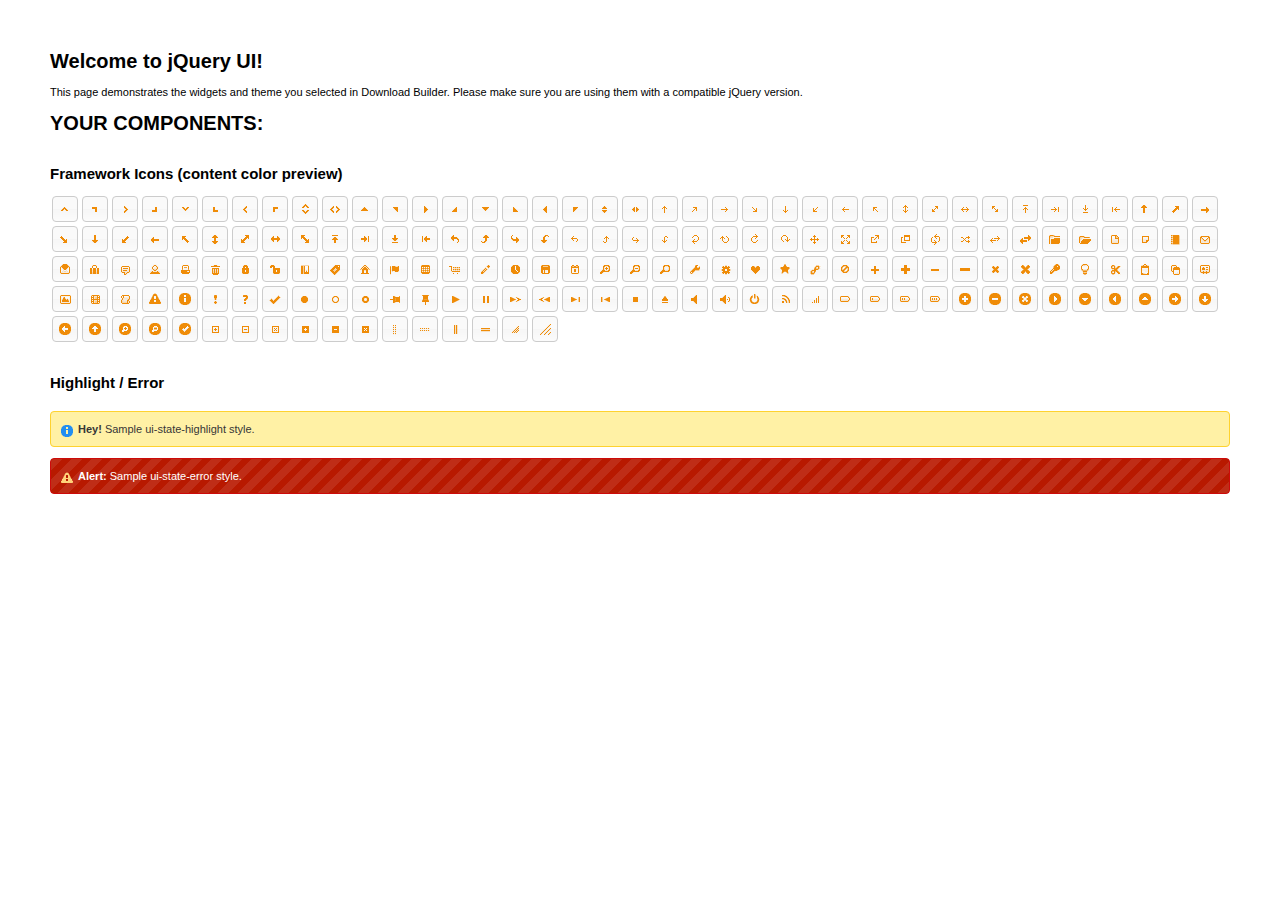
<file: demo/jquery/index.html>
<!doctype html>
<html lang="us">
<head>
	<meta charset="utf-8">
	<title>jQuery UI Example Page</title>
	<link href="jquery-ui.css" rel="stylesheet">
	<style>
	body{
		font: 62.5% "Trebuchet MS", sans-serif;
		margin: 50px;
	}
	.demoHeaders {
		margin-top: 2em;
	}
	#dialog-link {
		padding: .4em 1em .4em 20px;
		text-decoration: none;
		position: relative;
	}
	#dialog-link span.ui-icon {
		margin: 0 5px 0 0;
		position: absolute;
		left: .2em;
		top: 50%;
		margin-top: -8px;
	}
	#icons {
		margin: 0;
		padding: 0;
	}
	#icons li {
		margin: 2px;
		position: relative;
		padding: 4px 0;
		cursor: pointer;
		float: left;
		list-style: none;
	}
	#icons span.ui-icon {
		float: left;
		margin: 0 4px;
	}
	.fakewindowcontain .ui-widget-overlay {
		position: absolute;
	}
	select {
		width: 200px;
	}
	</style>
</head>
<body>

<h1>Welcome to jQuery UI!</h1>

<div class="ui-widget">
	<p>This page demonstrates the widgets and theme you selected in Download Builder. Please make sure you are using them with a compatible jQuery version.</p>
</div>

<h1>YOUR COMPONENTS:</h1>












<h2 class="demoHeaders">Framework Icons (content color preview)</h2>
<ul id="icons" class="ui-widget ui-helper-clearfix">
	<li class="ui-state-default ui-corner-all" title=".ui-icon-carat-1-n"><span class="ui-icon ui-icon-carat-1-n"></span></li>
	<li class="ui-state-default ui-corner-all" title=".ui-icon-carat-1-ne"><span class="ui-icon ui-icon-carat-1-ne"></span></li>
	<li class="ui-state-default ui-corner-all" title=".ui-icon-carat-1-e"><span class="ui-icon ui-icon-carat-1-e"></span></li>
	<li class="ui-state-default ui-corner-all" title=".ui-icon-carat-1-se"><span class="ui-icon ui-icon-carat-1-se"></span></li>
	<li class="ui-state-default ui-corner-all" title=".ui-icon-carat-1-s"><span class="ui-icon ui-icon-carat-1-s"></span></li>
	<li class="ui-state-default ui-corner-all" title=".ui-icon-carat-1-sw"><span class="ui-icon ui-icon-carat-1-sw"></span></li>
	<li class="ui-state-default ui-corner-all" title=".ui-icon-carat-1-w"><span class="ui-icon ui-icon-carat-1-w"></span></li>
	<li class="ui-state-default ui-corner-all" title=".ui-icon-carat-1-nw"><span class="ui-icon ui-icon-carat-1-nw"></span></li>
	<li class="ui-state-default ui-corner-all" title=".ui-icon-carat-2-n-s"><span class="ui-icon ui-icon-carat-2-n-s"></span></li>
	<li class="ui-state-default ui-corner-all" title=".ui-icon-carat-2-e-w"><span class="ui-icon ui-icon-carat-2-e-w"></span></li>
	<li class="ui-state-default ui-corner-all" title=".ui-icon-triangle-1-n"><span class="ui-icon ui-icon-triangle-1-n"></span></li>
	<li class="ui-state-default ui-corner-all" title=".ui-icon-triangle-1-ne"><span class="ui-icon ui-icon-triangle-1-ne"></span></li>
	<li class="ui-state-default ui-corner-all" title=".ui-icon-triangle-1-e"><span class="ui-icon ui-icon-triangle-1-e"></span></li>
	<li class="ui-state-default ui-corner-all" title=".ui-icon-triangle-1-se"><span class="ui-icon ui-icon-triangle-1-se"></span></li>
	<li class="ui-state-default ui-corner-all" title=".ui-icon-triangle-1-s"><span class="ui-icon ui-icon-triangle-1-s"></span></li>
	<li class="ui-state-default ui-corner-all" title=".ui-icon-triangle-1-sw"><span class="ui-icon ui-icon-triangle-1-sw"></span></li>
	<li class="ui-state-default ui-corner-all" title=".ui-icon-triangle-1-w"><span class="ui-icon ui-icon-triangle-1-w"></span></li>
	<li class="ui-state-default ui-corner-all" title=".ui-icon-triangle-1-nw"><span class="ui-icon ui-icon-triangle-1-nw"></span></li>
	<li class="ui-state-default ui-corner-all" title=".ui-icon-triangle-2-n-s"><span class="ui-icon ui-icon-triangle-2-n-s"></span></li>
	<li class="ui-state-default ui-corner-all" title=".ui-icon-triangle-2-e-w"><span class="ui-icon ui-icon-triangle-2-e-w"></span></li>
	<li class="ui-state-default ui-corner-all" title=".ui-icon-arrow-1-n"><span class="ui-icon ui-icon-arrow-1-n"></span></li>
	<li class="ui-state-default ui-corner-all" title=".ui-icon-arrow-1-ne"><span class="ui-icon ui-icon-arrow-1-ne"></span></li>
	<li class="ui-state-default ui-corner-all" title=".ui-icon-arrow-1-e"><span class="ui-icon ui-icon-arrow-1-e"></span></li>
	<li class="ui-state-default ui-corner-all" title=".ui-icon-arrow-1-se"><span class="ui-icon ui-icon-arrow-1-se"></span></li>
	<li class="ui-state-default ui-corner-all" title=".ui-icon-arrow-1-s"><span class="ui-icon ui-icon-arrow-1-s"></span></li>
	<li class="ui-state-default ui-corner-all" title=".ui-icon-arrow-1-sw"><span class="ui-icon ui-icon-arrow-1-sw"></span></li>
	<li class="ui-state-default ui-corner-all" title=".ui-icon-arrow-1-w"><span class="ui-icon ui-icon-arrow-1-w"></span></li>
	<li class="ui-state-default ui-corner-all" title=".ui-icon-arrow-1-nw"><span class="ui-icon ui-icon-arrow-1-nw"></span></li>
	<li class="ui-state-default ui-corner-all" title=".ui-icon-arrow-2-n-s"><span class="ui-icon ui-icon-arrow-2-n-s"></span></li>
	<li class="ui-state-default ui-corner-all" title=".ui-icon-arrow-2-ne-sw"><span class="ui-icon ui-icon-arrow-2-ne-sw"></span></li>
	<li class="ui-state-default ui-corner-all" title=".ui-icon-arrow-2-e-w"><span class="ui-icon ui-icon-arrow-2-e-w"></span></li>
	<li class="ui-state-default ui-corner-all" title=".ui-icon-arrow-2-se-nw"><span class="ui-icon ui-icon-arrow-2-se-nw"></span></li>
	<li class="ui-state-default ui-corner-all" title=".ui-icon-arrowstop-1-n"><span class="ui-icon ui-icon-arrowstop-1-n"></span></li>
	<li class="ui-state-default ui-corner-all" title=".ui-icon-arrowstop-1-e"><span class="ui-icon ui-icon-arrowstop-1-e"></span></li>
	<li class="ui-state-default ui-corner-all" title=".ui-icon-arrowstop-1-s"><span class="ui-icon ui-icon-arrowstop-1-s"></span></li>
	<li class="ui-state-default ui-corner-all" title=".ui-icon-arrowstop-1-w"><span class="ui-icon ui-icon-arrowstop-1-w"></span></li>
	<li class="ui-state-default ui-corner-all" title=".ui-icon-arrowthick-1-n"><span class="ui-icon ui-icon-arrowthick-1-n"></span></li>
	<li class="ui-state-default ui-corner-all" title=".ui-icon-arrowthick-1-ne"><span class="ui-icon ui-icon-arrowthick-1-ne"></span></li>
	<li class="ui-state-default ui-corner-all" title=".ui-icon-arrowthick-1-e"><span class="ui-icon ui-icon-arrowthick-1-e"></span></li>
	<li class="ui-state-default ui-corner-all" title=".ui-icon-arrowthick-1-se"><span class="ui-icon ui-icon-arrowthick-1-se"></span></li>
	<li class="ui-state-default ui-corner-all" title=".ui-icon-arrowthick-1-s"><span class="ui-icon ui-icon-arrowthick-1-s"></span></li>
	<li class="ui-state-default ui-corner-all" title=".ui-icon-arrowthick-1-sw"><span class="ui-icon ui-icon-arrowthick-1-sw"></span></li>
	<li class="ui-state-default ui-corner-all" title=".ui-icon-arrowthick-1-w"><span class="ui-icon ui-icon-arrowthick-1-w"></span></li>
	<li class="ui-state-default ui-corner-all" title=".ui-icon-arrowthick-1-nw"><span class="ui-icon ui-icon-arrowthick-1-nw"></span></li>
	<li class="ui-state-default ui-corner-all" title=".ui-icon-arrowthick-2-n-s"><span class="ui-icon ui-icon-arrowthick-2-n-s"></span></li>
	<li class="ui-state-default ui-corner-all" title=".ui-icon-arrowthick-2-ne-sw"><span class="ui-icon ui-icon-arrowthick-2-ne-sw"></span></li>
	<li class="ui-state-default ui-corner-all" title=".ui-icon-arrowthick-2-e-w"><span class="ui-icon ui-icon-arrowthick-2-e-w"></span></li>
	<li class="ui-state-default ui-corner-all" title=".ui-icon-arrowthick-2-se-nw"><span class="ui-icon ui-icon-arrowthick-2-se-nw"></span></li>
	<li class="ui-state-default ui-corner-all" title=".ui-icon-arrowthickstop-1-n"><span class="ui-icon ui-icon-arrowthickstop-1-n"></span></li>
	<li class="ui-state-default ui-corner-all" title=".ui-icon-arrowthickstop-1-e"><span class="ui-icon ui-icon-arrowthickstop-1-e"></span></li>
	<li class="ui-state-default ui-corner-all" title=".ui-icon-arrowthickstop-1-s"><span class="ui-icon ui-icon-arrowthickstop-1-s"></span></li>
	<li class="ui-state-default ui-corner-all" title=".ui-icon-arrowthickstop-1-w"><span class="ui-icon ui-icon-arrowthickstop-1-w"></span></li>
	<li class="ui-state-default ui-corner-all" title=".ui-icon-arrowreturnthick-1-w"><span class="ui-icon ui-icon-arrowreturnthick-1-w"></span></li>
	<li class="ui-state-default ui-corner-all" title=".ui-icon-arrowreturnthick-1-n"><span class="ui-icon ui-icon-arrowreturnthick-1-n"></span></li>
	<li class="ui-state-default ui-corner-all" title=".ui-icon-arrowreturnthick-1-e"><span class="ui-icon ui-icon-arrowreturnthick-1-e"></span></li>
	<li class="ui-state-default ui-corner-all" title=".ui-icon-arrowreturnthick-1-s"><span class="ui-icon ui-icon-arrowreturnthick-1-s"></span></li>
	<li class="ui-state-default ui-corner-all" title=".ui-icon-arrowreturn-1-w"><span class="ui-icon ui-icon-arrowreturn-1-w"></span></li>
	<li class="ui-state-default ui-corner-all" title=".ui-icon-arrowreturn-1-n"><span class="ui-icon ui-icon-arrowreturn-1-n"></span></li>
	<li class="ui-state-default ui-corner-all" title=".ui-icon-arrowreturn-1-e"><span class="ui-icon ui-icon-arrowreturn-1-e"></span></li>
	<li class="ui-state-default ui-corner-all" title=".ui-icon-arrowreturn-1-s"><span class="ui-icon ui-icon-arrowreturn-1-s"></span></li>
	<li class="ui-state-default ui-corner-all" title=".ui-icon-arrowrefresh-1-w"><span class="ui-icon ui-icon-arrowrefresh-1-w"></span></li>
	<li class="ui-state-default ui-corner-all" title=".ui-icon-arrowrefresh-1-n"><span class="ui-icon ui-icon-arrowrefresh-1-n"></span></li>
	<li class="ui-state-default ui-corner-all" title=".ui-icon-arrowrefresh-1-e"><span class="ui-icon ui-icon-arrowrefresh-1-e"></span></li>
	<li class="ui-state-default ui-corner-all" title=".ui-icon-arrowrefresh-1-s"><span class="ui-icon ui-icon-arrowrefresh-1-s"></span></li>
	<li class="ui-state-default ui-corner-all" title=".ui-icon-arrow-4"><span class="ui-icon ui-icon-arrow-4"></span></li>
	<li class="ui-state-default ui-corner-all" title=".ui-icon-arrow-4-diag"><span class="ui-icon ui-icon-arrow-4-diag"></span></li>
	<li class="ui-state-default ui-corner-all" title=".ui-icon-extlink"><span class="ui-icon ui-icon-extlink"></span></li>
	<li class="ui-state-default ui-corner-all" title=".ui-icon-newwin"><span class="ui-icon ui-icon-newwin"></span></li>
	<li class="ui-state-default ui-corner-all" title=".ui-icon-refresh"><span class="ui-icon ui-icon-refresh"></span></li>
	<li class="ui-state-default ui-corner-all" title=".ui-icon-shuffle"><span class="ui-icon ui-icon-shuffle"></span></li>
	<li class="ui-state-default ui-corner-all" title=".ui-icon-transfer-e-w"><span class="ui-icon ui-icon-transfer-e-w"></span></li>
	<li class="ui-state-default ui-corner-all" title=".ui-icon-transferthick-e-w"><span class="ui-icon ui-icon-transferthick-e-w"></span></li>
	<li class="ui-state-default ui-corner-all" title=".ui-icon-folder-collapsed"><span class="ui-icon ui-icon-folder-collapsed"></span></li>
	<li class="ui-state-default ui-corner-all" title=".ui-icon-folder-open"><span class="ui-icon ui-icon-folder-open"></span></li>
	<li class="ui-state-default ui-corner-all" title=".ui-icon-document"><span class="ui-icon ui-icon-document"></span></li>
	<li class="ui-state-default ui-corner-all" title=".ui-icon-document-b"><span class="ui-icon ui-icon-document-b"></span></li>
	<li class="ui-state-default ui-corner-all" title=".ui-icon-note"><span class="ui-icon ui-icon-note"></span></li>
	<li class="ui-state-default ui-corner-all" title=".ui-icon-mail-closed"><span class="ui-icon ui-icon-mail-closed"></span></li>
	<li class="ui-state-default ui-corner-all" title=".ui-icon-mail-open"><span class="ui-icon ui-icon-mail-open"></span></li>
	<li class="ui-state-default ui-corner-all" title=".ui-icon-suitcase"><span class="ui-icon ui-icon-suitcase"></span></li>
	<li class="ui-state-default ui-corner-all" title=".ui-icon-comment"><span class="ui-icon ui-icon-comment"></span></li>
	<li class="ui-state-default ui-corner-all" title=".ui-icon-person"><span class="ui-icon ui-icon-person"></span></li>
	<li class="ui-state-default ui-corner-all" title=".ui-icon-print"><span class="ui-icon ui-icon-print"></span></li>
	<li class="ui-state-default ui-corner-all" title=".ui-icon-trash"><span class="ui-icon ui-icon-trash"></span></li>
	<li class="ui-state-default ui-corner-all" title=".ui-icon-locked"><span class="ui-icon ui-icon-locked"></span></li>
	<li class="ui-state-default ui-corner-all" title=".ui-icon-unlocked"><span class="ui-icon ui-icon-unlocked"></span></li>
	<li class="ui-state-default ui-corner-all" title=".ui-icon-bookmark"><span class="ui-icon ui-icon-bookmark"></span></li>
	<li class="ui-state-default ui-corner-all" title=".ui-icon-tag"><span class="ui-icon ui-icon-tag"></span></li>
	<li class="ui-state-default ui-corner-all" title=".ui-icon-home"><span class="ui-icon ui-icon-home"></span></li>
	<li class="ui-state-default ui-corner-all" title=".ui-icon-flag"><span class="ui-icon ui-icon-flag"></span></li>
	<li class="ui-state-default ui-corner-all" title=".ui-icon-calculator"><span class="ui-icon ui-icon-calculator"></span></li>
	<li class="ui-state-default ui-corner-all" title=".ui-icon-cart"><span class="ui-icon ui-icon-cart"></span></li>
	<li class="ui-state-default ui-corner-all" title=".ui-icon-pencil"><span class="ui-icon ui-icon-pencil"></span></li>
	<li class="ui-state-default ui-corner-all" title=".ui-icon-clock"><span class="ui-icon ui-icon-clock"></span></li>
	<li class="ui-state-default ui-corner-all" title=".ui-icon-disk"><span class="ui-icon ui-icon-disk"></span></li>
	<li class="ui-state-default ui-corner-all" title=".ui-icon-calendar"><span class="ui-icon ui-icon-calendar"></span></li>
	<li class="ui-state-default ui-corner-all" title=".ui-icon-zoomin"><span class="ui-icon ui-icon-zoomin"></span></li>
	<li class="ui-state-default ui-corner-all" title=".ui-icon-zoomout"><span class="ui-icon ui-icon-zoomout"></span></li>
	<li class="ui-state-default ui-corner-all" title=".ui-icon-search"><span class="ui-icon ui-icon-search"></span></li>
	<li class="ui-state-default ui-corner-all" title=".ui-icon-wrench"><span class="ui-icon ui-icon-wrench"></span></li>
	<li class="ui-state-default ui-corner-all" title=".ui-icon-gear"><span class="ui-icon ui-icon-gear"></span></li>
	<li class="ui-state-default ui-corner-all" title=".ui-icon-heart"><span class="ui-icon ui-icon-heart"></span></li>
	<li class="ui-state-default ui-corner-all" title=".ui-icon-star"><span class="ui-icon ui-icon-star"></span></li>
	<li class="ui-state-default ui-corner-all" title=".ui-icon-link"><span class="ui-icon ui-icon-link"></span></li>
	<li class="ui-state-default ui-corner-all" title=".ui-icon-cancel"><span class="ui-icon ui-icon-cancel"></span></li>
	<li class="ui-state-default ui-corner-all" title=".ui-icon-plus"><span class="ui-icon ui-icon-plus"></span></li>
	<li class="ui-state-default ui-corner-all" title=".ui-icon-plusthick"><span class="ui-icon ui-icon-plusthick"></span></li>
	<li class="ui-state-default ui-corner-all" title=".ui-icon-minus"><span class="ui-icon ui-icon-minus"></span></li>
	<li class="ui-state-default ui-corner-all" title=".ui-icon-minusthick"><span class="ui-icon ui-icon-minusthick"></span></li>
	<li class="ui-state-default ui-corner-all" title=".ui-icon-close"><span class="ui-icon ui-icon-close"></span></li>
	<li class="ui-state-default ui-corner-all" title=".ui-icon-closethick"><span class="ui-icon ui-icon-closethick"></span></li>
	<li class="ui-state-default ui-corner-all" title=".ui-icon-key"><span class="ui-icon ui-icon-key"></span></li>
	<li class="ui-state-default ui-corner-all" title=".ui-icon-lightbulb"><span class="ui-icon ui-icon-lightbulb"></span></li>
	<li class="ui-state-default ui-corner-all" title=".ui-icon-scissors"><span class="ui-icon ui-icon-scissors"></span></li>
	<li class="ui-state-default ui-corner-all" title=".ui-icon-clipboard"><span class="ui-icon ui-icon-clipboard"></span></li>
	<li class="ui-state-default ui-corner-all" title=".ui-icon-copy"><span class="ui-icon ui-icon-copy"></span></li>
	<li class="ui-state-default ui-corner-all" title=".ui-icon-contact"><span class="ui-icon ui-icon-contact"></span></li>
	<li class="ui-state-default ui-corner-all" title=".ui-icon-image"><span class="ui-icon ui-icon-image"></span></li>
	<li class="ui-state-default ui-corner-all" title=".ui-icon-video"><span class="ui-icon ui-icon-video"></span></li>
	<li class="ui-state-default ui-corner-all" title=".ui-icon-script"><span class="ui-icon ui-icon-script"></span></li>
	<li class="ui-state-default ui-corner-all" title=".ui-icon-alert"><span class="ui-icon ui-icon-alert"></span></li>
	<li class="ui-state-default ui-corner-all" title=".ui-icon-info"><span class="ui-icon ui-icon-info"></span></li>
	<li class="ui-state-default ui-corner-all" title=".ui-icon-notice"><span class="ui-icon ui-icon-notice"></span></li>
	<li class="ui-state-default ui-corner-all" title=".ui-icon-help"><span class="ui-icon ui-icon-help"></span></li>
	<li class="ui-state-default ui-corner-all" title=".ui-icon-check"><span class="ui-icon ui-icon-check"></span></li>
	<li class="ui-state-default ui-corner-all" title=".ui-icon-bullet"><span class="ui-icon ui-icon-bullet"></span></li>
	<li class="ui-state-default ui-corner-all" title=".ui-icon-radio-off"><span class="ui-icon ui-icon-radio-off"></span></li>
	<li class="ui-state-default ui-corner-all" title=".ui-icon-radio-on"><span class="ui-icon ui-icon-radio-on"></span></li>
	<li class="ui-state-default ui-corner-all" title=".ui-icon-pin-w"><span class="ui-icon ui-icon-pin-w"></span></li>
	<li class="ui-state-default ui-corner-all" title=".ui-icon-pin-s"><span class="ui-icon ui-icon-pin-s"></span></li>
	<li class="ui-state-default ui-corner-all" title=".ui-icon-play"><span class="ui-icon ui-icon-play"></span></li>
	<li class="ui-state-default ui-corner-all" title=".ui-icon-pause"><span class="ui-icon ui-icon-pause"></span></li>
	<li class="ui-state-default ui-corner-all" title=".ui-icon-seek-next"><span class="ui-icon ui-icon-seek-next"></span></li>
	<li class="ui-state-default ui-corner-all" title=".ui-icon-seek-prev"><span class="ui-icon ui-icon-seek-prev"></span></li>
	<li class="ui-state-default ui-corner-all" title=".ui-icon-seek-end"><span class="ui-icon ui-icon-seek-end"></span></li>
	<li class="ui-state-default ui-corner-all" title=".ui-icon-seek-first"><span class="ui-icon ui-icon-seek-first"></span></li>
	<li class="ui-state-default ui-corner-all" title=".ui-icon-stop"><span class="ui-icon ui-icon-stop"></span></li>
	<li class="ui-state-default ui-corner-all" title=".ui-icon-eject"><span class="ui-icon ui-icon-eject"></span></li>
	<li class="ui-state-default ui-corner-all" title=".ui-icon-volume-off"><span class="ui-icon ui-icon-volume-off"></span></li>
	<li class="ui-state-default ui-corner-all" title=".ui-icon-volume-on"><span class="ui-icon ui-icon-volume-on"></span></li>
	<li class="ui-state-default ui-corner-all" title=".ui-icon-power"><span class="ui-icon ui-icon-power"></span></li>
	<li class="ui-state-default ui-corner-all" title=".ui-icon-signal-diag"><span class="ui-icon ui-icon-signal-diag"></span></li>
	<li class="ui-state-default ui-corner-all" title=".ui-icon-signal"><span class="ui-icon ui-icon-signal"></span></li>
	<li class="ui-state-default ui-corner-all" title=".ui-icon-battery-0"><span class="ui-icon ui-icon-battery-0"></span></li>
	<li class="ui-state-default ui-corner-all" title=".ui-icon-battery-1"><span class="ui-icon ui-icon-battery-1"></span></li>
	<li class="ui-state-default ui-corner-all" title=".ui-icon-battery-2"><span class="ui-icon ui-icon-battery-2"></span></li>
	<li class="ui-state-default ui-corner-all" title=".ui-icon-battery-3"><span class="ui-icon ui-icon-battery-3"></span></li>
	<li class="ui-state-default ui-corner-all" title=".ui-icon-circle-plus"><span class="ui-icon ui-icon-circle-plus"></span></li>
	<li class="ui-state-default ui-corner-all" title=".ui-icon-circle-minus"><span class="ui-icon ui-icon-circle-minus"></span></li>
	<li class="ui-state-default ui-corner-all" title=".ui-icon-circle-close"><span class="ui-icon ui-icon-circle-close"></span></li>
	<li class="ui-state-default ui-corner-all" title=".ui-icon-circle-triangle-e"><span class="ui-icon ui-icon-circle-triangle-e"></span></li>
	<li class="ui-state-default ui-corner-all" title=".ui-icon-circle-triangle-s"><span class="ui-icon ui-icon-circle-triangle-s"></span></li>
	<li class="ui-state-default ui-corner-all" title=".ui-icon-circle-triangle-w"><span class="ui-icon ui-icon-circle-triangle-w"></span></li>
	<li class="ui-state-default ui-corner-all" title=".ui-icon-circle-triangle-n"><span class="ui-icon ui-icon-circle-triangle-n"></span></li>
	<li class="ui-state-default ui-corner-all" title=".ui-icon-circle-arrow-e"><span class="ui-icon ui-icon-circle-arrow-e"></span></li>
	<li class="ui-state-default ui-corner-all" title=".ui-icon-circle-arrow-s"><span class="ui-icon ui-icon-circle-arrow-s"></span></li>
	<li class="ui-state-default ui-corner-all" title=".ui-icon-circle-arrow-w"><span class="ui-icon ui-icon-circle-arrow-w"></span></li>
	<li class="ui-state-default ui-corner-all" title=".ui-icon-circle-arrow-n"><span class="ui-icon ui-icon-circle-arrow-n"></span></li>
	<li class="ui-state-default ui-corner-all" title=".ui-icon-circle-zoomin"><span class="ui-icon ui-icon-circle-zoomin"></span></li>
	<li class="ui-state-default ui-corner-all" title=".ui-icon-circle-zoomout"><span class="ui-icon ui-icon-circle-zoomout"></span></li>
	<li class="ui-state-default ui-corner-all" title=".ui-icon-circle-check"><span class="ui-icon ui-icon-circle-check"></span></li>
	<li class="ui-state-default ui-corner-all" title=".ui-icon-circlesmall-plus"><span class="ui-icon ui-icon-circlesmall-plus"></span></li>
	<li class="ui-state-default ui-corner-all" title=".ui-icon-circlesmall-minus"><span class="ui-icon ui-icon-circlesmall-minus"></span></li>
	<li class="ui-state-default ui-corner-all" title=".ui-icon-circlesmall-close"><span class="ui-icon ui-icon-circlesmall-close"></span></li>
	<li class="ui-state-default ui-corner-all" title=".ui-icon-squaresmall-plus"><span class="ui-icon ui-icon-squaresmall-plus"></span></li>
	<li class="ui-state-default ui-corner-all" title=".ui-icon-squaresmall-minus"><span class="ui-icon ui-icon-squaresmall-minus"></span></li>
	<li class="ui-state-default ui-corner-all" title=".ui-icon-squaresmall-close"><span class="ui-icon ui-icon-squaresmall-close"></span></li>
	<li class="ui-state-default ui-corner-all" title=".ui-icon-grip-dotted-vertical"><span class="ui-icon ui-icon-grip-dotted-vertical"></span></li>
	<li class="ui-state-default ui-corner-all" title=".ui-icon-grip-dotted-horizontal"><span class="ui-icon ui-icon-grip-dotted-horizontal"></span></li>
	<li class="ui-state-default ui-corner-all" title=".ui-icon-grip-solid-vertical"><span class="ui-icon ui-icon-grip-solid-vertical"></span></li>
	<li class="ui-state-default ui-corner-all" title=".ui-icon-grip-solid-horizontal"><span class="ui-icon ui-icon-grip-solid-horizontal"></span></li>
	<li class="ui-state-default ui-corner-all" title=".ui-icon-gripsmall-diagonal-se"><span class="ui-icon ui-icon-gripsmall-diagonal-se"></span></li>
	<li class="ui-state-default ui-corner-all" title=".ui-icon-grip-diagonal-se"><span class="ui-icon ui-icon-grip-diagonal-se"></span></li>
</ul>















<!-- Highlight / Error -->
<h2 class="demoHeaders">Highlight / Error</h2>
<div class="ui-widget">
	<div class="ui-state-highlight ui-corner-all" style="margin-top: 20px; padding: 0 .7em;">
		<p><span class="ui-icon ui-icon-info" style="float: left; margin-right: .3em;"></span>
		<strong>Hey!</strong> Sample ui-state-highlight style.</p>
	</div>
</div>
<br>
<div class="ui-widget">
	<div class="ui-state-error ui-corner-all" style="padding: 0 .7em;">
		<p><span class="ui-icon ui-icon-alert" style="float: left; margin-right: .3em;"></span>
		<strong>Alert:</strong> Sample ui-state-error style.</p>
	</div>
</div>

<script src="external/jquery/jquery.js"></script>
<script src="jquery-ui.js"></script>
<script>
























// Hover states on the static widgets
$( "#dialog-link, #icons li" ).hover(
	function() {
		$( this ).addClass( "ui-state-hover" );
	},
	function() {
		$( this ).removeClass( "ui-state-hover" );
	}
);
</script>
</body>
</html>
</file>
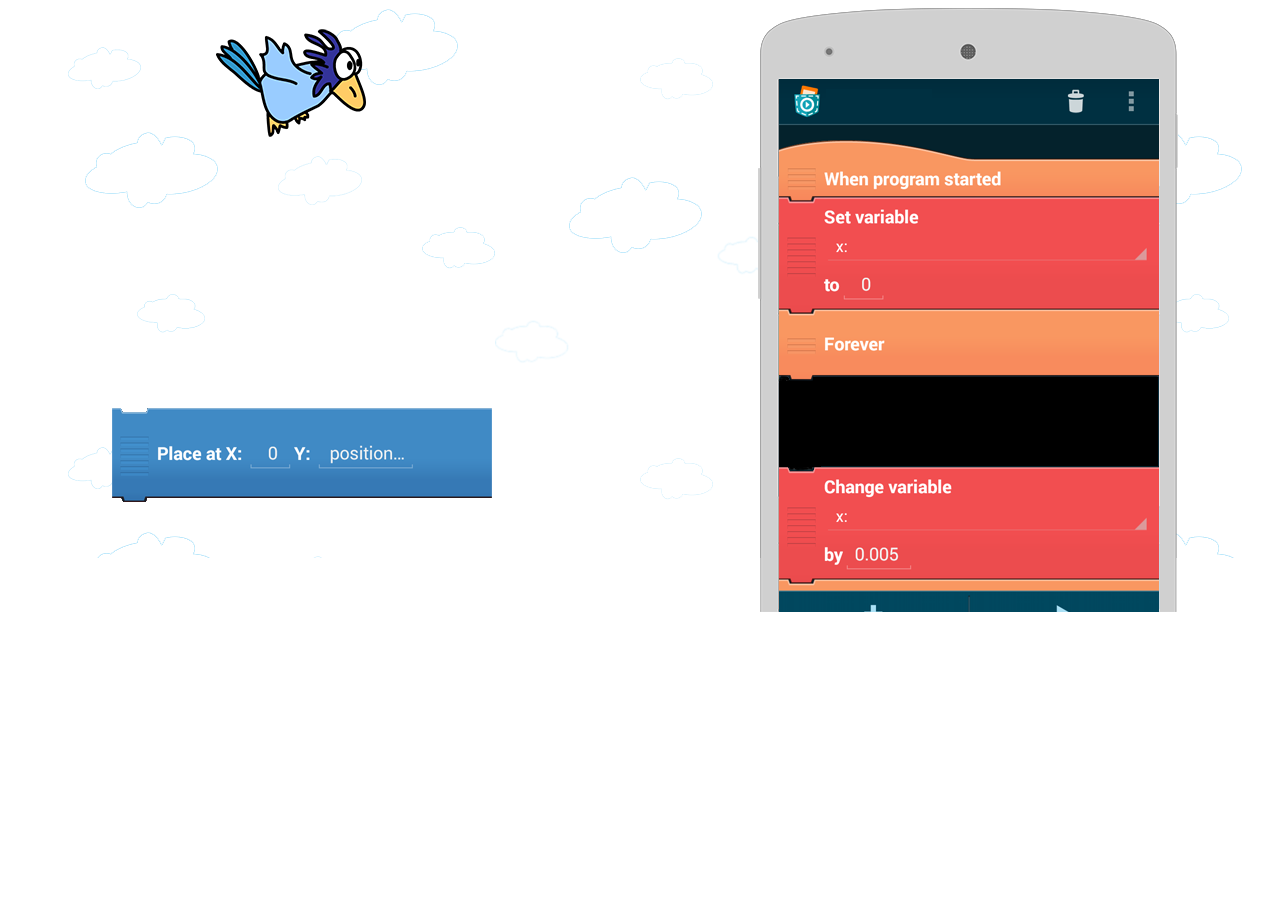
<file: demo/demo.html>
<!doctype html>
<html lang="en">
<head>
<meta charset="utf-8">
<title>jQuery UI Droppable - Default functionality</title>
<link rel="stylesheet" href="jquery/jquery-ui.css">
<link rel="stylesheet" href="animate.css">
<script src="jquery/jquery.js"></script>
<script src="jquery/jquery-ui.js"></script>
<style>
body {
  height: 550px;
  overflow: hidden;
}
#draggable { 
  width: 380px; 
  height: 94px; 
  margin: 10px 10px 10px 0; 
  background: url("img/block.png"); 
  display: inline-block;
  position: relative;
  left: 15%;
  top: 15em;
  z-index: 1;
}

#block { 
	width: 100%; 
	height: 550px; 
	display: flex; 
	flex-direction: row; 
	background-size: cover;
  /*background: url("img/sky.jpg"); background-repeat: no-repeat; */
}

#droppable2-inner { width: 380px; height: 94px; margin: 369px 20px;}
#device {
  display: inline-block;
  background: url("img/Nexus5.png");
  width: 420px;
  height: 604px;
  background-repeat: no-repeat;
  background-size: cover;
  margin-left: 10%;
}
#device img {
  position: fixed;
  opacity: 1;
  animation-name: hinting-nexus;
  animation-timing-function: ease-in-out;
  animation-iteration-count: infinite;
  animation-duration: 0.7s;
  animation-direction: alternate;
  animation-play-state: paused;

  -webkit-animation-name: hinting-nexus;
  -webkit-animation-timing-function: ease-in-out;
  -webkit-animation-iteration-count: infinite;
  -webkit-animation-duration: 0.7s;  
  -webkit-animation-direction: alternate;
  -webkit-animation-play-state: paused;  
}
@keyframes hinting-nexus {
  0% {opacity:0;}
  70% {opacity:1;}
  100% {opacity:1;}
}
@-webkit-keyframes hinting-nexus {
  0% {opacity:0;}
  70% {opacity:1;}
  100% {opacity:1;}
}

#cage1 {
  flex-grow: 1;
}
#cage2 {
  flex-grow: 2;
}
 
#bird {
    width: 150px;
    height: 150px;
    background:url("img/b1.png");
    position: relative;
    left: 30%;
    /* Chrome, Safari, Opera */
    -webkit-animation-name: fly;
    -webkit-animation-duration: 2s;
    -webkit-animation-timing-function: ease-in-out;
    -webkit-animation-iteration-count: infinite;
    -webkit-animation-direction: alternate;
    -webkit-animation-play-state: paused;
    /* Standard syntax */
    animation-name: fly;
    animation-duration: 2s;
    animation-timing-function: ease-in-out;
    animation-iteration-count: infinite;
    animation-direction: alternate;
    animation-play-state: paused;
}
/* Chrome, Safari, Opera */
@-webkit-keyframes fly {
    0%   {top:150px;}
    100%  {top:300px;}
}
/* Standard syntax */
@keyframes fly {
    0%   {top:150px;}
    100%  {top:300px;}
}
/*
@keyframes animatedBackground {
	from { background-position: 0 0; }
	to { background-position: -1350px 0; }
}

.animate-area { 
	background-image: url("img/sky.jpg");
	background-position: 0px 0px;
	background-repeat: repeat-x;

	animation: animatedBackground 5s linear infinite;
}
*/

.ui-effects-transfer {
  border: 5px dotted white;
}

@keyframes animatedBackground {
  from { background-position: 0 0; }
  to { background-position: -1350px 0; }
}
@-webkit-keyframes animatedBackground {
  from { background-position: 0 0; }
  to { background-position: -1350px 0; }
}

#block {
  background-position: 0px 0px;
  background-repeat: repeat-x;
  -webkit-animation: animatedBackground 20s linear infinite;
  -webkit-animation-play-state: paused;
  animation: animatedBackground 20s linear infinite;
  animation-play-state: paused;
  overflow: hidden;
  width: 100%;
  height: 550px;
  background: url("../demo/img/clouds.png");
}

#hint {
  width: 30%;
  position: fixed;
  top: 30%;
  left: 28%;
  z-index: 0;
  opacity: 0;
  transition: all 1s ease-in-out;  
}

</style>
<script>
var hint;
var hl;
var h = 0;
hint = setInterval(function(){
    if(h == 0) {
      $('#draggable').addClass('animated swing');
      h = 1;
    } else {
      $('#draggable').removeClass('animated swing');
      h = 0;
    } 
}, 1500)

var flap;
$(function() {
$( "#draggable" ).draggable({
  snap: "#droppable2-inner",
  snapMode: "inner",
  start: function( event, ui ) {
	$('#draggable').removeClass('animated swing');
	  clearInterval(hint);
    clearInterval(flap);
    $("#bird").css("animation-play-state", "paused");
    $("#bird").css("-webkit-animation-play-state", "paused");
    $("#block").css("animation-play-state", "paused");
    $("#block").css("-webkit-animation-play-state", "paused");
    $("img").css("animation-play-state", "running");
    $("img").css("-webkit-animation-play-state", "running");
    $("#hint").css("opacity", "1"); 
    //$( "#draggable" ).effect( "shake" );
    //$( "#draggable" ).effect( "transfer", { to: $( "#droppable2-inner" ) }, 1400 );   
    //$( "#droppable2-inner" ).effect( "highlight", {easing: "linear", color:"#fff"}, 1800 ); 
    //hl = setInterval(function(){
    //  $( "#droppable2-inner" ).effect( "highlight", {easing: "linear", color:"#fff"}, 1800 );   
    //}, 2800)    
    //$( "#droppable2-inner" ).effect( "highlight", 800 );   
  }
});
$( "#block, #droppable2-inner" ).droppable({
greedy: true,
//activeClass: "ui-state-hover",
//hoverClass: "ui-state-active",
drop: function( event, ui ) {

clearInterval(hl);
if (this.id == 'droppable2-inner') {
  
  $("#bird").css("animation-play-state", "running");
  $("#bird").css("-webkit-animation-play-state", "running");
  $("#block").css("animation-play-state", "running");
  $("#block").css("-webkit-animation-play-state", "running");  
 
  var alt = 0;
  flap = setInterval(function(){
    if(alt == 0) {
      $("#bird").css("background", "url('img/b2.png')");
      alt = 1;
    } else {
      $("#bird").css("background", "url('img/b1.png')");
      alt = 0;
    }    
  }, 700)
} else {
	$('#draggable').addClass('animated swing');
  $("img").css("animation-play-state", "paused");
  $("img").css("-webkit-animation-play-state", "paused");  
  $("img").css("opacity", "1"); 
}
$("#hint").css("opacity", "0"); 

}
});
});
</script>
</head>
<body>

<div id="block" class="animate-area">


  <div id="cage2" class="">
    <div id="bird" class="">
      <div id="flap"></div>
    </div>
    <div id="draggable" class="">
    </div>    
  </div>

  <div id="cage1" class="">
    <div id="device" class="">
      <img src="img/Nexus5-b.png"/>
      <div id="droppable2-inner" class="">
      </div>
    </div>
  </div>
  <img id="hint" src="img/arrow.png"/>

</div>

</body>
</html>
</file>
